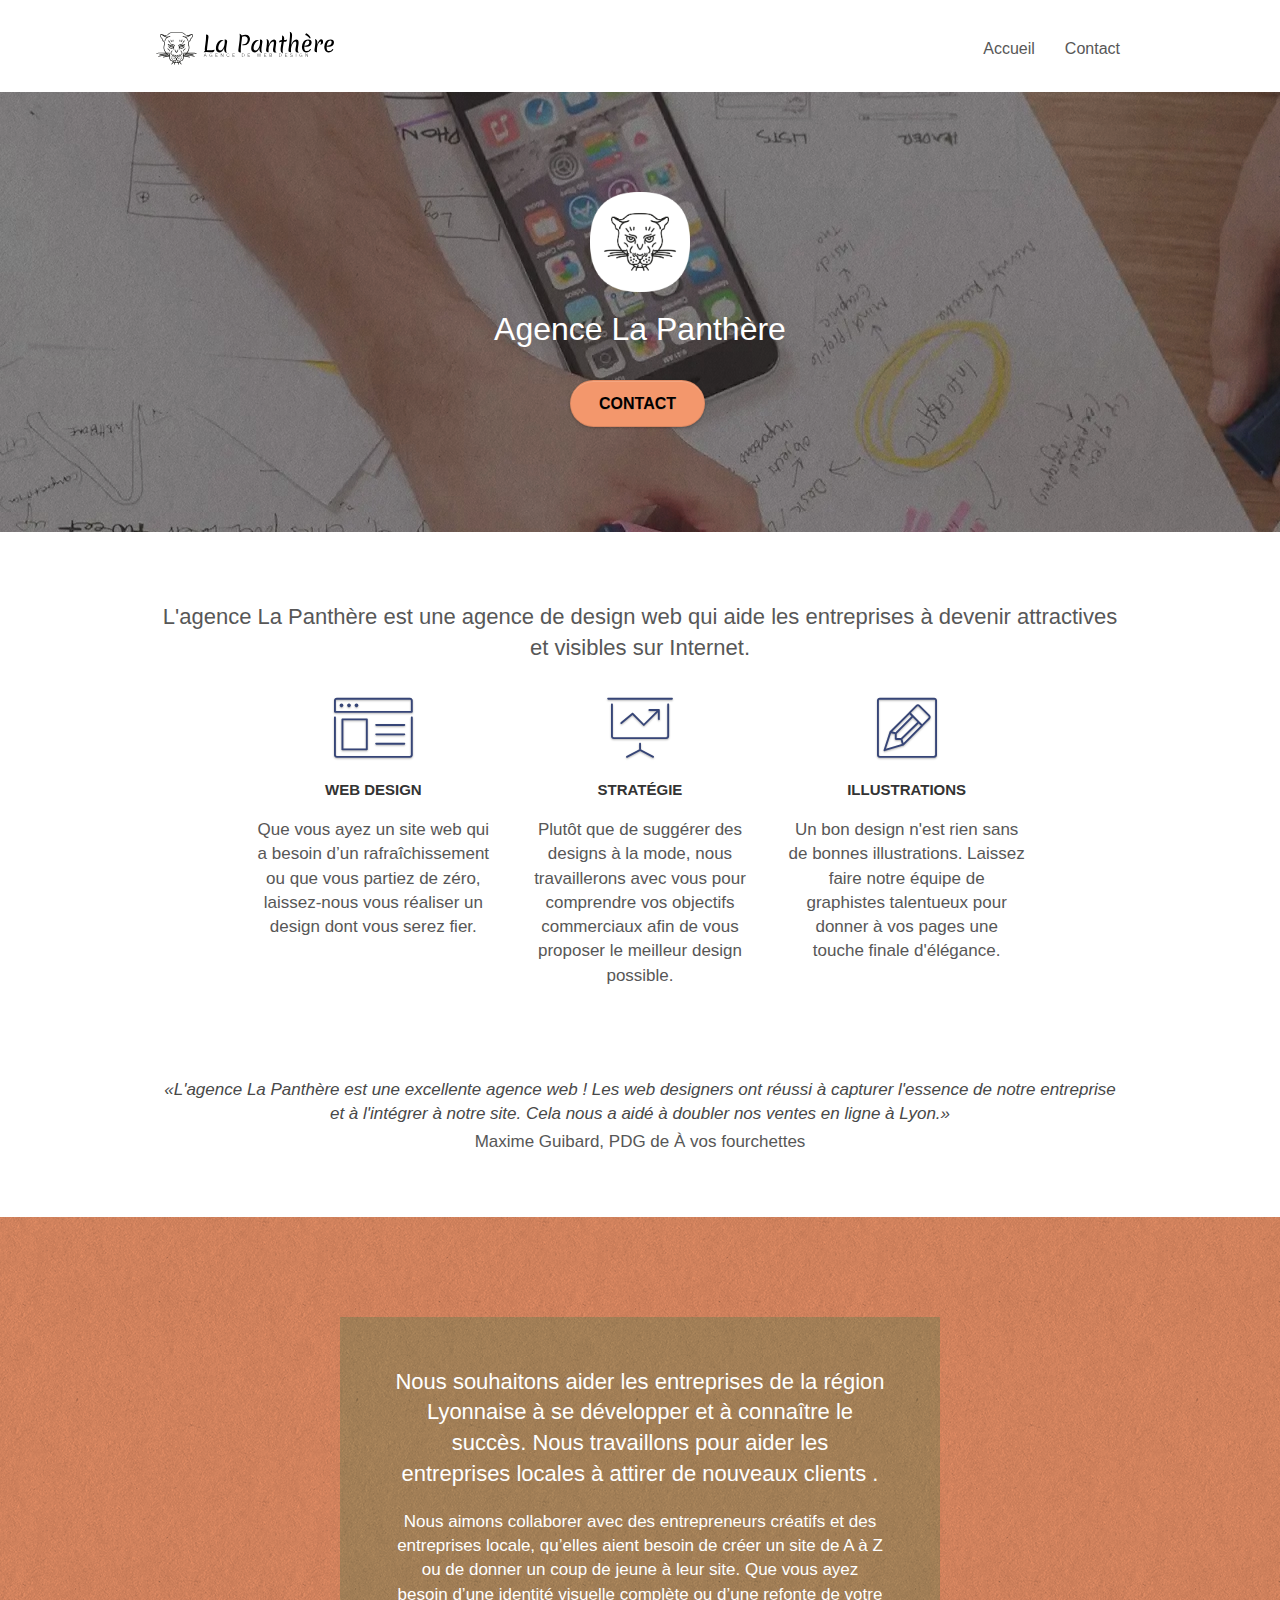
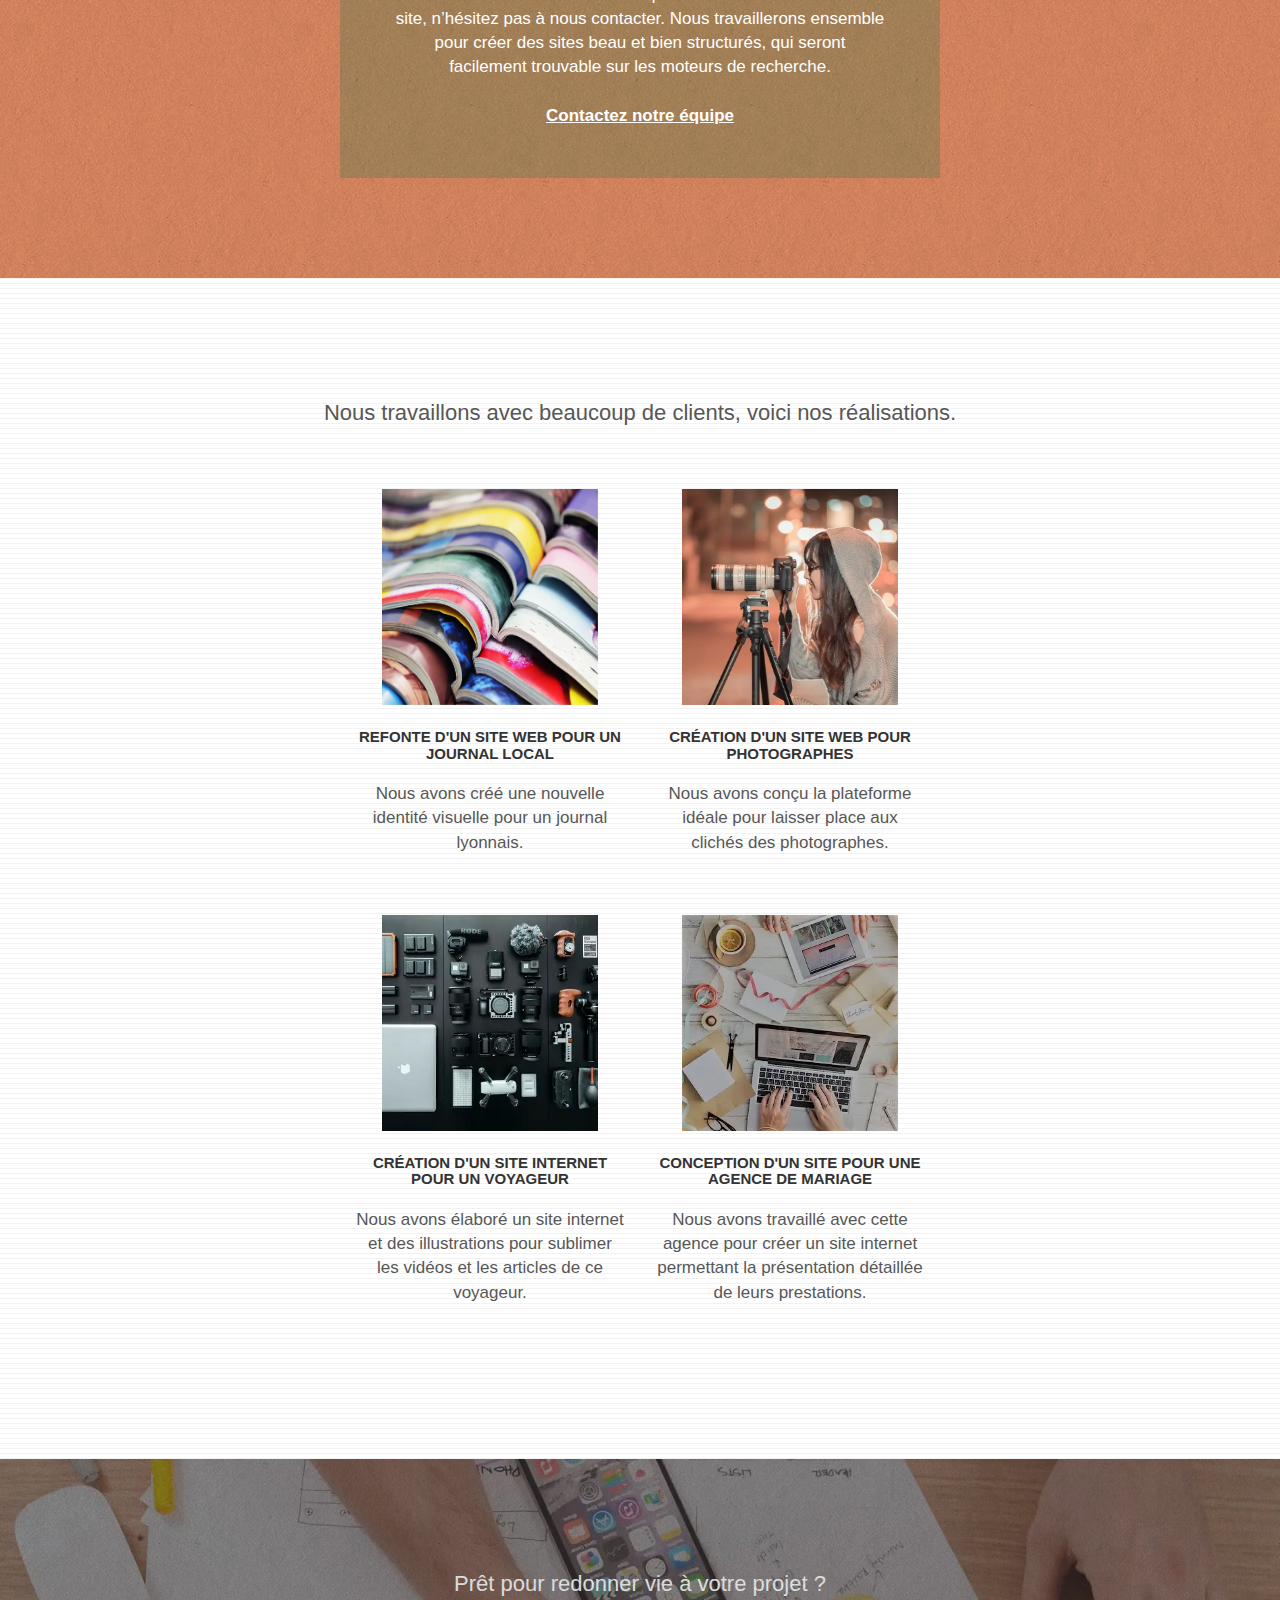
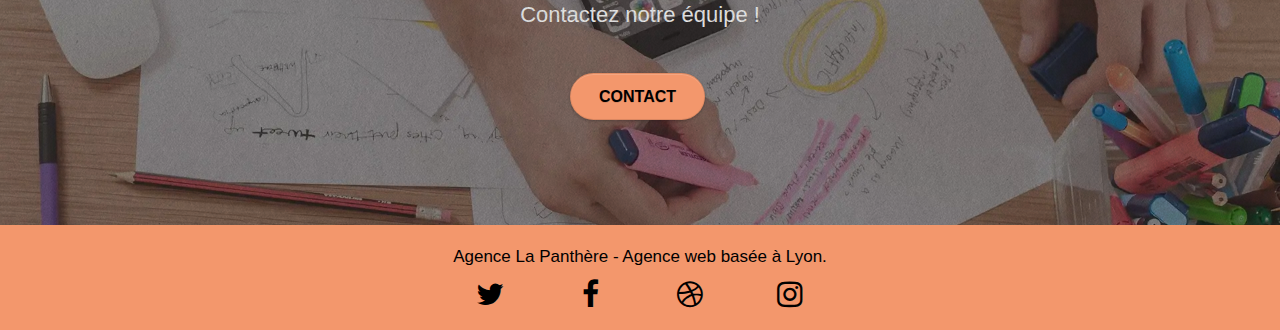
<file: index.html>
<!doctype html>
<html lang="fr">
<head>
    <meta charset="utf-8">
    <meta name="description" content="La Panthère est une agence de webdesign basée à Lyon. Elle conçoit pour 
	les entreprises des interfaces visuelles uniques afin de les rendre visibles et attractives sur internet.">
	<meta name="robots" content="index, follow">
	<meta name="viewport" content="width=device-width, initial-scale=1.0, viewport-fit=cover">
	<meta name="google-site-verification" content="fanodZIb5Ls6KwUOCGCR3wtjkuWDV7rAgG84vXOsvo4" />
	<link rel= "canonical" href= "https://tahiap.github.io/openclassrooms-p4-la-panthere-optimized/" />
    <link rel="shortcut icon" type="image/jpg" href="favicon.jpg">

	<link rel="stylesheet" type="text/css" href="./css/bootstrap.min.css">
	<link rel="stylesheet" type="text/css" href="style.min.css">
	<link rel="stylesheet" type="text/css" href="./css/font-awesome.min.css">
	<link rel="stylesheet" type="text/css" href="./css/et-line.min.css">

    <title>Accueil | La Panthère | Entreprise de webdesign sur Lyon</title>
</head>


<body>
<!-- Principal conteneur -->
<div class="page-container">
    
<!-- bloc-0 -->
<header class="bloc bgc-white l-bloc " id="bloc-0">
	<div class="container bloc-sm">

		<nav class="navbar">
			<div class="navbar-header">
				<a class="navbar-brand" href="index.html"><img src="img/agence-la-panthere-monochrome.svg" alt="La Panthère entreprise web design lyon logo" height="40" /></a>
				<button id="nav-toggle" type="button" class="ui-navbar-toggle navbar-toggle" data-toggle="collapse" data-target=".navbar-1">
					<span class="sr-only">Toggle navigation</span><span class="icon-bar"></span><span class="icon-bar"></span><span class="icon-bar"></span>
				</button>
			</div>
			<div class="collapse navbar-collapse navbar-1 special-dropdown-nav">
				<ul class="site-navigation nav navbar-nav">
					<li>
						<a href="index.html">Accueil</a>
					</li>
					<li>
						<a href="contact.html">Contact</a>
					</li>
				</ul>
			</div>
		</nav>

	</div>
</header>
<!-- bloc-0 END -->

<!-- bloc-1-presentation -->
<section class="bloc bgc-dark-slate-blue bg-banniere d-bloc bg-t-edge bloc-bg-texture texture-paper b-parallax" id="bloc-1-hero">
	<div class="container bloc-lg">
		<div class="row tight-width-whitespace">
			<div class="col-sm-12">
				<img src="img/logo.png" class="center-block image-resize-mode" width="100" alt="La Panthère entreprise web design lyon logo" />
				<h1 class="text-center hero-bloc-text tc-white">
					Agence La Panthère
				</h1>
				<div class="text-center">
					<a href="contact.html" class="btn btn-lg btn-clean btn-rd cta-hero btn-atomic-tangerine" id="cta-hero">Contact</a>
				</div>
			</div>
		</div>
	</div>
</section>
<!-- bloc-1-presentation END -->

<!-- bloc-2-services -->
<section class="bloc bgc-white l-bloc" id="bloc-2-services">
	<div class="container bloc-md">
		<h2 class="text-center mg-x-20">
			L'agence La Panthère est une agence de design web qui aide les entreprises à devenir attractives et visibles sur Internet.
		</h2>
		<div class="row voffset-lg med-width-whitespace">
			<div class="col-sm-4">
				<div class="text-center">
					<span class="et-icon-browser sm-shadow icon-dark-slate-blue icons icon-lg"></span>
				</div>
				<h3 class="mg-md text-center">
					Web design
				</h3>
				<p class="text-center">
					Que vous ayez un site web qui a besoin d&rsquo;un rafraîchissement ou que vous partiez de zéro, laissez-nous vous réaliser un design dont vous serez fier.
				</p>
			</div>
			<div class="col-sm-4">
				<div class="text-center">
					<span class="et-icon-presentation sm-shadow icon-dark-slate-blue icons icon-lg"></span>
				</div>
				<h3 class="mg-md text-center">
					Stratégie
				</h3>
				<p class="text-center ">
					Plutôt que de suggérer des designs à la mode, nous travaillerons avec vous pour comprendre vos objectifs commerciaux afin de vous proposer le meilleur design possible.<br>
				</p>
			</div>
			<div class="col-sm-4">
				<div class="text-center">
					<span class="et-icon-edit sm-shadow icon-dark-slate-blue icons icon-lg"></span>
				</div>
				<h3 class="mg-md text-center">
					Illustrations
				</h3>
				<p class="text-center">
					Un bon design n'est rien sans de bonnes illustrations. Laissez faire notre équipe de graphistes talentueux pour donner à vos pages une touche finale d'élégance.
				</p>
			</div>
		</div>
		<div class="row voffset-lg voffset">
			<q class="text-center mg-x-30">L'agence La Panthère est une excellente agence web ! Les web designers ont réussi à capturer l'essence de notre entreprise et à l'intégrer à notre site. Cela nous a aidé à doubler nos ventes en ligne à Lyon.</q>
			<p class="text-center">Maxime Guibard, PDG de À vos fourchettes</p>
		</div>
	</div>
</section>
<!-- bloc-2-services END -->

<!-- bloc-3-what-i-do -->
<section class="bloc tc-white bgc-atomic-tangerine bg-presentation d-bloc bloc-bg-texture texture-paper b-parallax" id="bloc-3-what-i-do">
	<div class="container bloc-lg">
		<div class="row tight-width-whitespace black-background">
			<div class="col-sm-12">
				<h2 class="mg-md text-center tc-white">
					Nous souhaitons aider les entreprises de la région Lyonnaise à se développer et à connaître le succès. Nous travaillons pour aider les entreprises locales à attirer de nouveaux clients .<br>
				</h2>
				<p class="text-center white">
					Nous aimons collaborer avec des entrepreneurs créatifs et des entreprises locale, qu’elles aient besoin de créer un site de A à Z ou de donner un coup de jeune à leur site. Que vous ayez besoin d’une identité visuelle complète ou d’une refonte de votre site, n’hésitez pas à nous contacter. Nous travaillerons ensemble pour créer des sites beau et bien structurés, qui seront facilement trouvable sur les moteurs de recherche. <br><br><a class="ltc-white bold-link" href="contact.html">Contactez notre équipe</a><br>
				</p>
			</div>
		</div>
	</div>
</section>
<!-- bloc-3-what-i-do END -->

<!-- bloc-4-portfolio -->
<section class="bloc bgc-white bg-lines-h2-bg bg-repeat l-bloc" id="bloc-4-portfolio">
	<div class="container bloc-lg">
		<div class="row">
			<div class="col-sm-12 text-center">
				<h2 class="text-center mg-x-20">
					Nous travaillons avec beaucoup de clients, voici nos réalisations.
				</h2>
			</div>
		</div>
		<div class="row tight-width-whitespace portfolio-row">
			<div class="col-sm-6">
				<a href="#" data-lightbox="img/1.webp" data-gallery-id="gallery-1" data-caption="Refonte d'un site web pour un journal local" class="img-responsive portfolio-thumb">
					<img src="img/1.webp" class="img-responsive portfolio-thumb" alt="refonte d'un site web journal lyon photo journaux" loading="lazy"/>	
				</a>
				<h3 class="mg-md text-center">
					Refonte d'un site web pour un journal local
				</h3>
				<p class="text-center">
					Nous avons créé une nouvelle identité visuelle pour un journal lyonnais.
				</p>
			</div>
			<div class="col-sm-6">
				<a href="#" data-lightbox="img/2.webp" data-gallery-id="gallery-1" data-caption="Création d'un site web pour photographes" data-frame="snapshot-lb">
					<img src="img/2.webp" class="img-responsive portfolio-thumb" alt="création d'un site web pour photographes photo photographe et son appareil" loading="lazy"/>
				</a>
				<h3 class="mg-md text-center">
					Création d'un site web pour photographes
				</h3>
				<p class="text-center">
					Nous avons conçu la plateforme idéale pour laisser place aux clichés des photographes.
				</p>
			</div>
		</div>
		<div class="row tight-width-whitespace portfolio-row">
			<div class="col-sm-6">
				<a href="#" data-lightbox="img/3.webp" data-gallery-id="gallery-1" data-caption="Création d'un site internet pour un voyageur" data-frame="snapshot-lb">
					<img src="img/3.webp" class="img-responsive portfolio-thumb" alt="création d'un site internet pour un voyageur photo matériel photographie" loading="lazy"/>
				</a>
				<h3 class="mg-md text-center">
					Création d'un site internet pour un voyageur
				</h3>
				<p class="text-center">
					Nous avons élaboré un site internet et des illustrations pour sublimer les vidéos et les articles de ce voyageur.
				</p>
			</div>
			<div class="col-sm-6">
				<a href="#" data-lightbox="img/4.webp" data-gallery-id="gallery-1" data-caption="Conception d'un site pour une agence de mariage" data-frame="snapshot-lb">
					<img src="img/4.webp" class="img-responsive portfolio-thumb" alt="conception d'un site pour une agence de mariage photo organisation ordinateur" loading="lazy"/>
				</a>
				<h3 class="mg-md text-center">
					Conception d'un site pour une agence de mariage
				</h3>
				<p class="text-center">
					Nous avons travaillé avec cette agence pour créer un site internet permettant la présentation détaillée de leurs prestations.
				</p>
			</div>
		</div>
	</div>
</section>
<!-- bloc-4-portfolio END -->

<!-- bloc-5-cta -->
<section class="bloc bgc-dark-slate-blue bg-banniere d-bloc bloc-bg-texture texture-paper" id="bloc-5-cta">
	<div class="container bloc-lg">
		<h2 class="mg-md text-center tc-white">
			Prêt pour redonner vie à votre projet ?<br>
			Contactez notre équipe !
		</h2>
		<div class="col-sm-12 text-center">
			<a href="contact.html" class="btn btn-atomic-tangerine btn-clean btn-rd btn-lg cta-hero">Contact</a>
		</div>
	</div>
</section>
<!-- bloc-5-cta END -->

<!-- Footer - bloc-8 -->
<footer class="bloc bgc-atomic-tangerine d-bloc" id="bloc-8">
	<div class="container bloc-sm">
		<div class="col-sm-12">
			<p class="text-center black">
				Agence La Panthère - Agence web basée à Lyon.<br>
			</p>
			<div class="row-no-gutters social social-media">
				<div class="col-sm-3">
					<div class="text-center">
						<a class="social" href="https://twitter.com/" aria-label="twitter"><span class="fa fa-twitter icon-md"></span></a>
					</div>
				</div>
				<div class="col-sm-3">
					<div class="text-center">
						<a class="social" href="https://www.facebook.com/" aria-label="facebook"><span class="fa fa-facebook icon-md"></span></a>
					</div>
				</div>
				<div class="col-sm-3">
					<div class="text-center">
						<a class="social" href="https://dribbble.com/" aria-label="dribble"><span class="fa fa-dribbble icon-md"></span></a>
					</div>
				</div>
				<div class="col-sm-3">
					<div class="text-center">
						<a class="social" href="https://www.instagram.com/" aria-label="instagram"><span class="fa fa-instagram icon-md"></span></a>
					</div>
				</div>
			</div>
		</div>
	</div>
</footer>
<!-- Footer - bloc-8 END -->

</div>
<!-- Principal conteneur END -->


<!-- script ressources js -->

<script src="./js/jquery-2.1.0.min.js" async></script>
<script src="./js/bootstrap.min.js" async></script>
<script src="./js/blocs.min.js" async></script>
<script src="./js/jquery.touchSwipe.min.js" async></script>
<script src="./js/gmaps.min.js" async></script>

<!-- script ressources js END -->


<!-- Analytics -->

<!-- Global site tag (gtag.js) - Google Analytics -->
<script async src="https://www.googletagmanager.com/gtag/js?id=G-G0C3CZ4FL0"></script>
<script>
  window.dataLayer = window.dataLayer || [];
  function gtag(){dataLayer.push(arguments);}
  gtag('js', new Date());

  gtag('config', 'G-G0C3CZ4FL0');
</script>

<!-- Analytics END -->

</body>
</html>
</file>
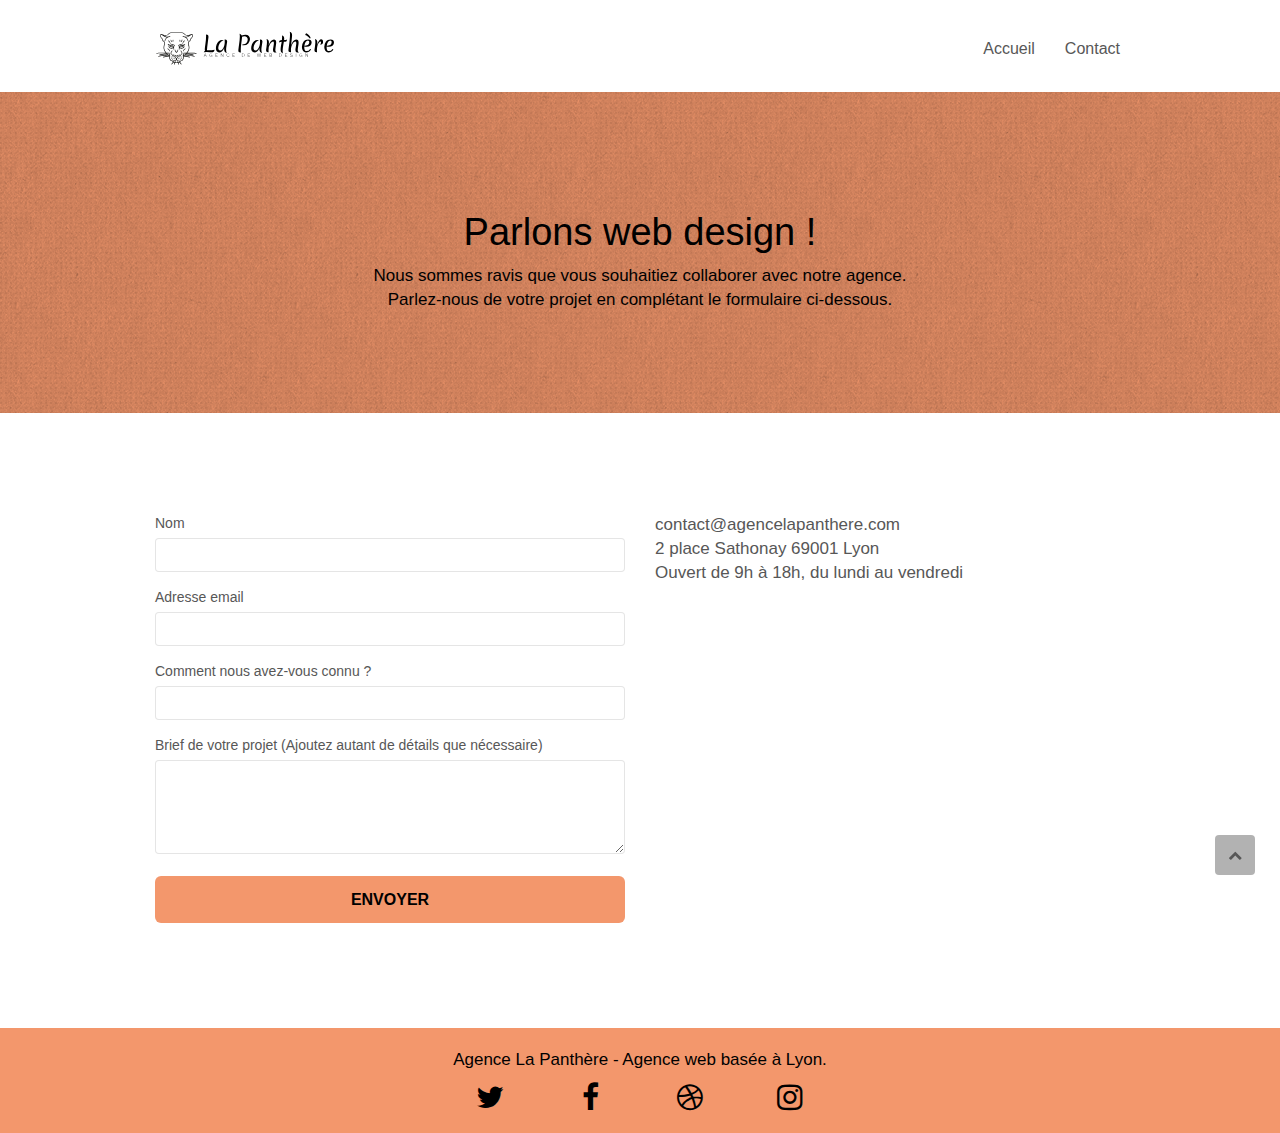
<file: contact.html>
<!doctype html>
<html lang="fr">
<head>
    <meta charset="utf-8">
    <meta name="description" content="Située à Lyon, l'entreprise La Panthère sera ravie de mettre à disposition 
	ses compétences en matière de webdesign afin de répondre à vos questions. N'hésitez pas à nous contacter !">
	<meta name="robots" content="contact, follow">
    <meta name="viewport" content="width=device-width, initial-scale=1.0, viewport-fit=cover">
    <link rel="shortcut icon" type="image/jpg" href="favicon.jpg">
    
	<meta name="google-site-verification" content="fanodZIb5Ls6KwUOCGCR3wtjkuWDV7rAgG84vXOsvo4" />

	<link rel="stylesheet" type="text/css" href="./css/bootstrap.min.css">
	<link rel="stylesheet" type="text/css" href="style.min.css">
	<link rel="stylesheet" type="text/css" href="./css/font-awesome.min.css">
	<link rel="stylesheet" type="text/css" href="./css/et-line.min.css">

    <title>Contact | La Panthère | Entreprise de webdesign sur Lyon</title>
</head>


<body>
<!-- Principal conteneur -->
<div class="page-container">
    
<!-- bloc-0 -->
<header class="bloc bgc-white l-bloc " id="bloc-0">
	<div class="container bloc-sm">

		<nav class="navbar">
			<div class="navbar-header">
				<a class="navbar-brand" href="index.html"><img src="img/agence-la-panthere-monochrome.svg" alt="La Panthère entreprise web design lyon logo" height="40" /></a>
				<button id="nav-toggle" type="button" class="ui-navbar-toggle navbar-toggle" data-toggle="collapse" data-target=".navbar-1">
					<span class="sr-only">Toggle navigation</span><span class="icon-bar"></span><span class="icon-bar"></span><span class="icon-bar"></span>
				</button>
			</div>
			<div class="collapse navbar-collapse navbar-1 special-dropdown-nav">
				<ul class="site-navigation nav navbar-nav">
					<li>
						<a href="index.html">Accueil</a>
					</li>
					<li>
						<a href="contact.html">Contact</a>
					</li>
				</ul>
			</div>
		</nav>

	</div>
</header>
<!-- bloc-0 END -->

<!-- bloc-6 -->
<div class="bloc bg-dots-bg bg-repeat bgc-atomic-tangerine d-bloc bloc-bg-texture texture-paper" id="bloc-6">
	<div class="container bloc-lg">
		<div class="row">
			<div class="col-sm-12">
				<h1 class="text-center hero-bloc-text black">
					Parlons web design !
				</h1>
				<p class="text-center mg-lg black tight-width-whitespace">
					Nous sommes ravis que vous souhaitiez collaborer avec notre agence.<br>
					Parlez-nous de votre projet en complétant le formulaire ci-dessous.
				</p>
			</div>
		</div>
	</div>
</div>
<!-- bloc-6 END -->

<!-- bloc-7 -->
<div class="bloc bgc-white l-bloc" id="bloc-7">
	<div class="container bloc-lg">
		<div class="col-sm-6">
			<form id="form_1" novalidate data-success-msg="Your message has been sent." data-fail-msg="Sorry it seems that our mail server is not responding, Sorry for the inconvenience!">
				<div class="form-group">
					<label for="name">Nom</label>
					<input id="name" class="form-control" required />
				</div>
				<div class="form-group">
					<label for="email">Adresse email</label>
					<input id="email" class="form-control" type="email" required />
				</div>
				<div class="form-group">
					<label for="input_504">Comment nous avez-vous connu ?</label>
					<input id="input_504" class="form-control" type="email" required />
				</div>
				<div class="form-group">
					<label for="message">
						Brief de votre projet (Ajoutez autant de détails que nécessaire)<br>
					</label>
					<textarea id="message" class="form-control" rows="4" cols="50" required></textarea>
				</div> 
				<button class="bloc-button btn btn-lg btn-block cta-hero btn-atomic-tangerine" type="submit">
					Envoyer
				</button>
			</form>
		</div>
		<div class="col-sm-6">
			<p>
				contact@agencelapanthere.com<br>
				2 place Sathonay 69001 Lyon<br>
				Ouvert de 9h à 18h, du lundi au vendredi<br>
			</p>
		</div>
	</div>
</div>
<!-- bloc-7 END -->

<!-- ScrollToTop Button -->
<a class="bloc-button btn btn-d scrollToTop" onclick="scrollToTarget('1')" aria-label="remonter en haut"><span class="fa fa-chevron-up"></span></a>
<!-- ScrollToTop Button END-->


<!-- Footer - bloc-8 -->
<footer class="bloc bgc-atomic-tangerine d-bloc" id="bloc-8">
	<div class="container bloc-sm">
		<div class="col-sm-12">
			<p class="text-center black">
				Agence La Panthère - Agence web basée à Lyon.<br>
			</p>
			<div class="row-no-gutters social social-media">
				<div class="col-sm-3">
					<div class="text-center">
						<a class="social" href="https://twitter.com/" aria-label="twitter"><span class="fa fa-twitter icon-md"></span></a>
					</div>
				</div>
				<div class="col-sm-3">
					<div class="text-center">
						<a class="social" href="https://www.facebook.com/" aria-label="facebook"><span class="fa fa-facebook icon-md"></span></a>
					</div>
				</div>
				<div class="col-sm-3">
					<div class="text-center">
						<a class="social" href="https://dribbble.com/" aria-label="dribble"><span class="fa fa-dribbble icon-md"></span></a>
					</div>
				</div>
				<div class="col-sm-3">
					<div class="text-center">
						<a class="social" href="https://www.instagram.com/" aria-label="instagram"><span class="fa fa-instagram icon-md"></span></a>
					</div>
				</div>
			</div>
		</div>
	</div>
</footer>
<!-- Footer - bloc-8 END -->

</div>
<!-- Principal conteneur END -->


<!-- script ressources js -->

<script src="./js/jquery-2.1.0.min.js" async></script>
<script src="./js/bootstrap.min.js" async></script>
<script src="./js/blocs.min.js" async></script>
<script src="./js/jqBootstrapValidation.min.js" async></script>
<script src="./js/formHandler.min.js" async></script>

<!-- script ressources js END -->


<!-- Analytics -->

<!-- Global site tag (gtag.js) - Google Analytics -->
<script async src="https://www.googletagmanager.com/gtag/js?id=G-G0C3CZ4FL0"></script>
<script>
  window.dataLayer = window.dataLayer || [];
  function gtag(){dataLayer.push(arguments);}
  gtag('js', new Date());

  gtag('config', 'G-G0C3CZ4FL0');
</script>

<!-- Analytics END -->

</body>
</html>
</file>
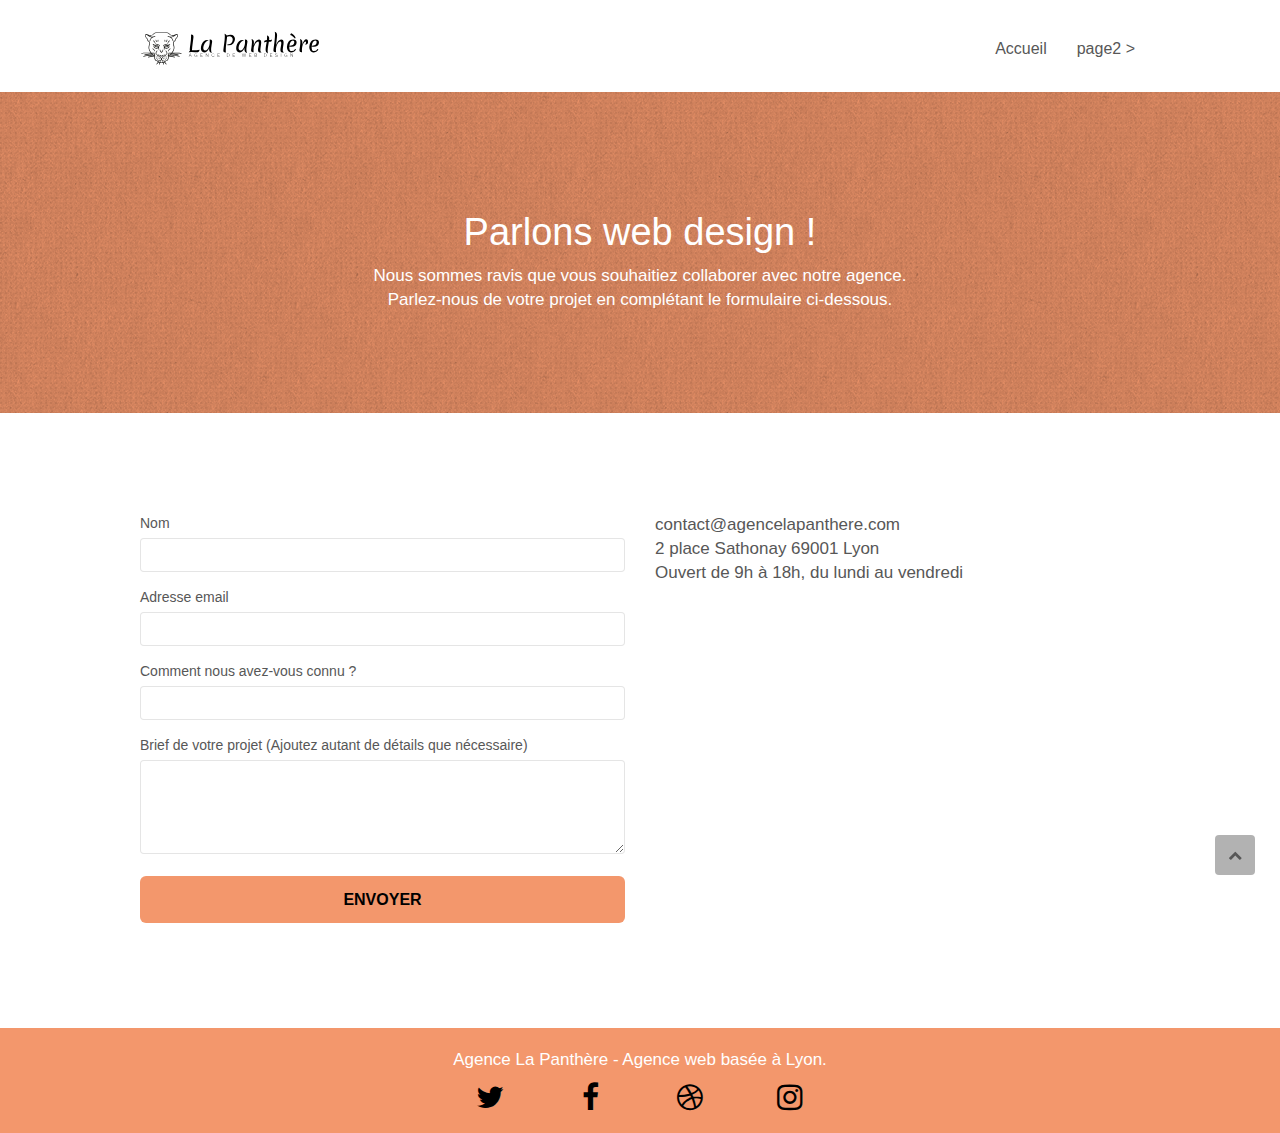
<file: page2.html>
<!doctype html>
<html lang="Default">
<head>
    <meta charset="utf-8">
    <meta name="description" content="Vous souhaitez nous contacter ? L'équipe de La Panthère 
	sera ravie de mettre à disposition ses compétences en matière de web design, d'illustrations 
	et de webmarketing afin de répondre à vos questions.
	N'hésitez pas à nous contacter en ligne ou à nous rendre directement visite dans nos locaux 
	situés à Lyon.">
	<meta name="robots" content="contact, follow">
    <meta name="viewport" content="width=device-width, initial-scale=1.0, viewport-fit=cover">
    <link rel="shortcut icon" type="image/jpg" href="favicon.jpg">
    
	<meta name="google-site-verification" content="fanodZIb5Ls6KwUOCGCR3wtjkuWDV7rAgG84vXOsvo4" />

	<link rel="stylesheet" type="text/css" href="./css/bootstrap.min.css">
	<link rel="stylesheet" type="text/css" href="style.css">
	<link rel="stylesheet" type="text/css" href="./css/font-awesome.min.css">
	<link rel="stylesheet" type="text/css" href="./css/et-line.min.css">
	
    
	<script src="./js/jquery-2.1.0.min.js"></script>
	<script src="./js/bootstrap.min.js"></script>
	<script src="./js/blocs.min.js"></script>
	<script src="./js/jqBootstrapValidation.js"></script>
	<script src="./js/formHandler.js"></script>

    <title>La Panthère | Entreprise de web desgin | Contact</title>

    
<!-- Analytics -->

<!-- Global site tag (gtag.js) - Google Analytics -->
<script async src="https://www.googletagmanager.com/gtag/js?id=G-G0C3CZ4FL0"></script>
<script>
  window.dataLayer = window.dataLayer || [];
  function gtag(){dataLayer.push(arguments);}
  gtag('js', new Date());

  gtag('config', 'G-G0C3CZ4FL0');
</script>

<!-- Analytics END -->
    
</head>
<body>
<!-- Principal conteneur -->
<div class="page-container">
    
<!-- bloc-0 -->
<div class="bloc bgc-white l-bloc " id="bloc-0">
	<div class="container bloc-sm">
		<nav class="navbar row">
			<div class="navbar-header">
				<a class="navbar-brand" href="index.html"><img src="img/agence-la-panthere-monochrome.svg" alt="atlanta web design logo" height="40" /></a>
				<button id="nav-toggle" type="button" class="ui-navbar-toggle navbar-toggle" data-toggle="collapse" data-target=".navbar-1">
					<span class="sr-only">Toggle navigation</span><span class="icon-bar"></span><span class="icon-bar"></span><span class="icon-bar"></span>
				</button>
			</div>
			<div class="collapse navbar-collapse navbar-1 special-dropdown-nav">
				<ul class="site-navigation nav navbar-nav">
					<li>
						<a href="index.html">Accueil</a>
					</li>
					<li>
					</li>
					<li>
						<a href="page2.html">page2 &gt;</a>
					</li>
				</ul>
			</div>
		</nav>
	</div>
</div>
<!-- bloc-0 END -->

<!-- bloc-6 -->
<div class="bloc bg-dots-bg bg-repeat bgc-atomic-tangerine d-bloc bloc-bg-texture texture-paper" id="bloc-6">
	<div class="container bloc-lg">
		<div class="row">
			<div class="col-sm-12">
				<h1 class="text-center hero-bloc-text tc-white">
					Parlons web design !
				</h1>
				<p class="text-center mg-lg tc-white tight-width-whitespace">
					Nous sommes ravis que vous souhaitiez collaborer avec notre agence.<br>
					Parlez-nous de votre projet en complétant le formulaire ci-dessous.
				</p>
			</div>
		</div>
	</div>
</div>
<!-- bloc-6 END -->

<!-- bloc-7 -->
<div class="bloc bgc-white l-bloc" id="bloc-7">
	<div class="container bloc-lg">
		<div class="row">
			<div class="col-sm-6">
				<form id="form_1" novalidate success-msg="Your message has been sent." fail-msg="Sorry it seems that our mail server is not responding, Sorry for the inconvenience!">
					<div class="form-group">
						<label>
							Nom
						</label>
						<input id="name" class="form-control" required />
					</div>
					<div class="form-group">
						<label>
							Adresse email
						</label>
						<input id="email" class="form-control" type="email" required />
					</div>
					<div class="form-group">
						<label>
							Comment nous avez-vous connu ?
						</label>
						<input class="form-control" type="email" required id="input_504" />
					</div>
					<div class="form-group">
						<label>
							Brief de votre projet (Ajoutez autant de détails que nécessaire)<br>
						</label><textarea id="message" class="form-control" rows="4" cols="50" required></textarea>
					</div> 
					<button class="bloc-button btn btn-lg btn-block cta-hero btn-atomic-tangerine" type="submit">
						Envoyer
					</button>
				</form>
			</div>
			<div class="col-sm-6">
				<p>
					contact@agencelapanthere.com<br>2 place Sathonay 69001 Lyon<br>Ouvert de 9h à 18h, du lundi au vendredi<br>
				</p>
			</div>
		</div>
	</div>
</div>
<!-- bloc-7 END -->

<!-- ScrollToTop Button -->
<a class="bloc-button btn btn-d scrollToTop" onclick="scrollToTarget('1')"><span class="fa fa-chevron-up"></span></a>
<!-- ScrollToTop Button END-->


<!-- Footer - bloc-8 -->
<div class="bloc bgc-atomic-tangerine d-bloc" id="bloc-8">
	<div class="container bloc-sm">
		<div class="row">
			<div class="col-sm-12">
				<p class="text-center white">
					Agence La Panthère - Agence web basée à Lyon.<br>
				</p>
				<div class="row row-no-gutters social">
					<div class="col-sm-3">
						<div class="text-center">
							<a class="social" href="index.html"><span class="fa fa-twitter icon-md"></span></a>
						</div>
					</div>
					<div class="col-sm-3">
						<div class="text-center">
							<a class="social" href="index.html"><span class="fa fa-facebook icon-md"></span></a>
						</div>
					</div>
					<div class="col-sm-3">
						<div class="text-center">
							<a class="social" href="index.html"><span class="fa fa-dribbble icon-md"></span></a>
						</div>
					</div>
					<div class="col-sm-3">
						<div class="text-center">
							<a class="social" href="index.html"><span class="fa fa-instagram icon-md"></span></a>
						</div>
					</div>
				</div>
			</div>
		</div>
	</div>
</div>
<!-- Footer - bloc-8 END -->

</div>
<!-- Principal conteneur END -->
    

</body>
</html>
</file>
<file: style.css>
body {
    margin: 0;
    padding: 0;
    background: #FFF;
    overflow-x: hidden;
    -webkit-font-smoothing: antialiased;
    -moz-osx-font-smoothing: grayscale;
}

a,
button {
    transition: all .3s ease-in-out;
    outline: none!important;
}

a:hover {
    text-decoration: none;
    cursor: pointer;
}

#page-loading-blocs-notifaction {
    position: fixed;
    top: 0;
    bottom: 0;
    width: 100%;
    z-index: 100000;
    background: #FFFFFF url("img/pageload-spinner.gif") no-repeat center center;
}

.bloc {
    width: 100%;
    clear: both;
    background: 50% 50% no-repeat;
    padding: 0 50px;
    -webkit-background-size: cover;
    -moz-background-size: cover;
    -o-background-size: cover;
    background-size: cover;
    position: relative;
}

.bloc .container {
    padding-left: 0;
    padding-right: 0;
}

.bloc-lg {
    padding: 100px 50px;
}

.bloc-md {
    padding: 50px;
}

.bloc-sm {
    padding: 20px 50px;
}

.bg-center,
.bg-l-edge,
.bg-r-edge,
.bg-t-edge,
.bg-b-edge,
.bg-tl-edge,
.bg-bl-edge,
.bg-tr-edge,
.bg-br-edge,
.bg-repeat {
    -webkit-background-size: auto!important;
    -moz-background-size: auto!important;
    -o-background-size: auto!important;
    background-size: auto!important;
}

.bg-repeat {
    background: repeat;
}

.bg-t-edge {
    background: top no-repeat;
}

.bloc-bg-texture::before {
    content: "";
    background-size: 2px 2px;
    position: absolute;
    top: 0;
    bottom: 0;
    left: 0;
    right: 0;
}

.texture-paper::before {
    background: url("img/texture-paper.png");
    background-size: 280px 280px;
    opacity: 0.6;
}

.b-parallax {
    background-attachment: fixed;
}

.d-bloc {
    color: rgba(255, 255, 255, .7);
}

.d-bloc button:hover {
    color: rgba(255, 255, 255, .9);
}

.d-bloc .icon-round,
.d-bloc .icon-square,
.d-bloc .icon-rounded,
.d-bloc .icon-semi-rounded-a,
.d-bloc .icon-semi-rounded-b {
    border-color: rgba(255, 255, 255, .9);
}

.d-bloc .divider-h span {
    border-color: rgba(255, 255, 255, .2);
}

.d-bloc .a-btn,
.d-bloc .navbar a,
.d-bloc .navbar-brand,
.d-bloc a .icon-sm,
.d-bloc a .icon-md,
.d-bloc a .icon-lg,
.d-bloc a .icon-xl,
.d-bloc h1 a,
.d-bloc h2 a,
.d-bloc h3 a,
.d-bloc h4 a,
.d-bloc h5 a,
.d-bloc h6 a,
.d-bloc p a {
    color: #000000;
}

.d-bloc .a-btn:hover,
.d-bloc .navbar a:hover,
.d-bloc .navbar-brand:hover,
.d-bloc a:hover .icon-sm,
.d-bloc a:hover .icon-md,
.d-bloc a:hover .icon-lg,
.d-bloc a:hover .icon-xl,
.d-bloc h1 a:hover,
.d-bloc h2 a:hover,
.d-bloc h3 a:hover,
.d-bloc h4 a:hover,
.d-bloc h5 a:hover,
.d-bloc h6 a:hover,
.d-bloc p a:hover {
    color: rgba(255, 255, 255, 255);
}

.d-bloc .navbar-toggle .icon-bar {
    background: rgba(255, 255, 255, 1);
}

.d-bloc .btn-wire,
.d-bloc .btn-wire:hover {
    color: rgba(255, 255, 255, 1);
    border-color: rgba(255, 255, 255, 1);
}

.d-bloc .panel {
    color: rgba(0, 0, 0, .5);
}

.d-bloc .panel button:hover {
    color: rgba(0, 0, 0, .7);
}

.d-bloc .panel icon {
    border-color: rgba(0, 0, 0, .7);
}

.d-bloc .panel .divider-h span {
    border-color: rgba(0, 0, 0, .1);
}

.d-bloc .panel .a-btn {
    color: rgba(0, 0, 0, .6);
}

.d-bloc .panel .a-btn:hover {
    color: rgba(0, 0, 0, 1);
}

.d-bloc .panel .btn-wire,
.d-bloc .panel .btn-wire:hover {
    color: rgba(0, 0, 0, .7);
    border-color: rgba(0, 0, 0, .3);
}

.d-bloc .panel,
.l-bloc {
    color: rgba(0, 0, 0, .5);
}

.d-bloc .panel button:hover,
.l-bloc button:hover {
    color: rgba(0, 0, 0, .7);
}

.l-bloc .icon-round,
.l-bloc .icon-square,
.l-bloc .icon-rounded,
.l-bloc .icon-semi-rounded-a,
.l-bloc .icon-semi-rounded-b {
    border-color: rgba(0, 0, 0, .7);
}

.d-bloc .panel .divider-h span,
.l-bloc .divider-h span {
    border-color: rgba(0, 0, 0, .1);
}

.d-bloc .panel .a-btn,
.l-bloc .a-btn,
.l-bloc .navbar a,
.l-bloc .navbar-brand,
.l-bloc a .icon-sm,
.l-bloc a .icon-md,
.l-bloc a .icon-lg,
.l-bloc a .icon-xl,
.l-bloc h1 a,
.l-bloc h2 a,
.l-bloc h3 a,
.l-bloc h4 a,
.l-bloc h5 a,
.l-bloc h6 a,
.l-bloc p a {
    color: rgba(0, 0, 0, .6);
}

.d-bloc .panel .a-btn:hover,
.l-bloc .a-btn:hover,
.l-bloc .navbar a:hover,
.l-bloc .navbar-brand:hover,
.l-bloc a:hover .icon-sm,
.l-bloc a:hover .icon-md,
.l-bloc a:hover .icon-lg,
.l-bloc a:hover .icon-xl,
.l-bloc h1 a:hover,
.l-bloc h2 a:hover,
.l-bloc h3 a:hover,
.l-bloc h4 a:hover,
.l-bloc h5 a:hover,
.l-bloc h6 a:hover,
.l-bloc p a:hover {
    color: rgba(0, 0, 0, 1);
}

.l-bloc .navbar-toggle .icon-bar {
    color: rgba(0, 0, 0, .6);
}

.d-bloc .panel .btn-wire,
.d-bloc .panel .btn-wire:hover,
.l-bloc .btn-wire,
.l-bloc .btn-wire:hover {
    color: rgba(0, 0, 0, .7);
    border-color: rgba(0, 0, 0, .3);
}

.voffset {
    margin-top: 30px;
}

.voffset-lg {
    margin-top: 80px;
}

.row-no-gutters {
    margin-right: 0;
    margin-left: 0;
}

.row.row-no-gutters > [class^="col-"],
.row.row-no-gutters > [class*=" col-"] {
    padding-right: 0;
    padding-left: 0;
}

#bloc-1-hero h1 {
    font-size: 32px;
}

.navbar {
    margin-bottom: 0;
    z-index: 1;
}

.navbar-brand {
    height: auto;
    padding: 3px 15px;
    font-size: 25px;
    font-weight: normal;
    font-weight: 600;
    line-height: 44px;
}

.navbar-brand img {
    max-height: 200px;
    margin: 0 5px 0 0;
    display: inline;
}

.navbar-brand img[src$=svg] {
    min-width: 100px;
}

.nav-center .navbar-brand img {
    margin: 0;
}

.navbar .nav {
    padding-top: 2px;
    margin-right: -16px;
    float: right;
    z-index: 1;
}

.nav > li {
    float: left;
    margin-top: 4px;
    font-size: 16px;
}

.navbar-nav .open .dropdown-menu > li > a {
    text-align: inherit;
}

.nav > li a:hover,
.nav > li a:focus {
    background: transparent;
}

.navbar-toggle {
    margin: 10px 10px 0 0;
    border: 0px;
}

.navbar-toggle:hover {
    background: transparent!important;
}

.navbar-toggle .icon-bar {
    background-color: rgba(0, 0, 0, .5);
    width: 26px;
}

.nav-invert .navbar .nav {
    float: left;
}

.nav-invert .navbar-header,
.nav-invert .navbar-brand {
    float: right;
    position: relative;
    z-index: 2;
}

@media (min-width: 768px) {
    .site-navigation {
        position: absolute;
        top: 50%;
        right: 20px;
        transform: translate(0, -50%);
        -webkit-transform: translateY(-50%);
    }
    .nav > li .dropdown-menu a,
    .nav > li .dropdown-menu a:hover {
        color: #484848;
    }
    .nav-invert .site-navigation {
        left: 0;
        right: 0;
    }
    .nav-center {
        text-align: center;
    }
    .nav-center .navbar-header {
        width: 100%;
    }
    .nav-center .navbar-header,
    .nav-center .navbar-brand,
    .nav-center .nav > li {
        float: none;
        display: inline-block;
    }
    .nav-center .site-navigation {
        position: relative;
        width: 100%;
        right: 0;
        margin-right: 0px;
        margin-top: 20px;
    }
    .nav-center.mini-nav .navbar-toggle {
        float: none;
        margin: 10px auto 0;
    }
}

.nav > li > .dropdown a {
    background: none!important;
    display: block;
    padding: 14px 15px;
}

nav .caret {
    margin: 0 5px;
}

.dropdown-menu .dropdown-menu {
    top: -8px;
    left: 100%;
}

.dropdown-menu .dropmenu-flow-right {
    top: 100%;
    left: 0;
    margin-left: -1px;
    border-top-left-radius: 0;
    border-top-right-radius: 0;
}

.dropdown-menu .dropdown span {
    border: 4px solid black;
    border-top-color: transparent;
    border-right-color: transparent;
    border-bottom-color: transparent;
    margin: 6px -5px 0 0!important;
    float: right;
}

.mg-md {
    margin-top: 10px;
    margin-bottom: 20px;
}

.mg-lg {
    margin-top: 10px;
    margin-bottom: 40px;
}

.btn {
    margin: 0 5px 5px 0;
}

.btn.pull-right {
    margin: 0 0 5px 5px;
}

.btn-d,
.btn-d:hover,
.btn-d:focus {
    color: #FFF;
    background: rgba(0, 0, 0, .3);
}

button {
    outline: none!important;
}

.btn-rd {
    border-radius: 40px;
}

.btn-clean {
    border: 1px solid rgba(0, 0, 0, .08);
    border-bottom-color: rgba(0, 0, 0, .1);
    text-shadow: 0 1px 0 rgba(0, 0, 1, .1);
    box-shadow: 0 1px 3px rgba(0, 0, 1, .25), inset 0 1px 0 0 rgba(255, 255, 255, .15);
}

.icon-md {
    font-size: 30px!important;
}

.icon-lg {
    font-size: 60px!important;
}

.sm-shadow {
    text-shadow: 0 1px 2px rgba(0, 0, 0, .3);
}

.panel-sq,
.panel-sq .panel-heading,
.panel-sq .panel-footer {
    border-radius: 0;
}

.panel-rd {
    border-radius: 30px;
}

.panel-rd .panel-heading {
    border-radius: 29px 29px 0 0;
}

.panel-rd .panel-footer {
    border-radius: 0 0 29px 29px;
}

.form-control {
    border-color: rgba(0, 0, 0, .1);
    box-shadow: none;
}

.scrollToTop {
    width: 40px;
    height: 40px;
    position: fixed;
    bottom: 20px;
    right: 20px;
    opacity: 1;
    z-index: 500;
    transition: all .3s ease-in-out;
}

.scrollToTop span {
    margin-top: 6px;
}

.showScrollTop {
    font-size: 14px;
    opacity: 1;
}

a[data-lightbox] {
    position: relative;
    display: block;
    text-align: center;
}

a[data-lightbox]:hover::before {
    content: "+";
    font-family: "HelveticaNeue-Light", "Helvetica Neue Light", "Helvetica Neue", Helvetica, Arial;
    font-size: 32px;
    width: 50px;
    height: 50px;
    margin-left: -25px;
    border-radius: 50%;
    background: rgba(0, 0, 0, .6);
    color: #FFF;
    font-weight: 100;
    z-index: 1;
    position: absolute;
    top: 50%;
    transform: translateY(-50%);
    -webkit-transform: translateY(-50%);
}

a[data-lightbox]:hover img {
    opacity: 0.6;
    -webkit-animation-fill-mode: none;
    animation-fill-mode: none;
}

#lightbox-modal {
    display: flex;
    align-items: center;
}

#lightbox-modal .modal-dialog {
    width: 90%;
    max-width: 900px;
    margin: 0 auto 0;
}

#lightbox-modal .modal-dialog img {
    max-height: 90vh;
    margin: 0 auto;
}

.lightbox-caption {
    padding: 20px;
    color: #FFF;
    background: rgba(0, 0, 0, .5);
    position: absolute;
    left: 15px;
    right: 15px;
    bottom: 5px;
}

.close-lightbox {
    color: #FFF;
    font-size: 30px;
    position: absolute;
    top: 20px;
    right: 20px;
    z-index: 20;
    background: rgba(0, 0, 0, .5);
    border: none;
    line-height: 30px;
    padding: 0 9px 5px;
    opacity: 0.3;
}

.close-lightbox:hover,
.next-lightbox:hover,
.prev-lightbox:hover {
    opacity: 1.0;
    color: #FFF;
}

.next-lightbox,
.prev-lightbox {
    font-size: 20px;
    color: rgba(255, 255, 255, .9);
    background: rgba(0, 0, 0, .5);
    transition: all .2s ease-in-out;
    position: absolute;
    top: 45%;
    z-index: 1;
    opacity: 0.4;
}

.next-lightbox {
    padding: 6px 8px 1px 13px;
    right: 25px;
}

.prev-lightbox {
    padding: 6px 13px 1px 10px;
    left: 25px;
}

.snapshot-lb .modal-body {
    padding-bottom: 45px;
}

.snapshot-lb .lightbox-caption {
    padding: 0;
    color: rgba(0, 0, 0, .5);
    background: none;
}

h1,
h2,
h3,
h4,
h5,
h6,
p,
label,
.btn,
a {
    font-family: "helvetica";
    font-weight: 400;
    color: #575757!important;
}

.container {
    max-width: 1000px;
}

.hero-bloc-text {
    font-size: 38px;
}

.hero-bloc-text-sub {
    font-size: 36px;
}

.statement-bloc-text {
    line-height: 26px;
    font-style: italic;
    font-size: 20px;
    text-align: center;
    font-weight: lighter;
    max-width: 520px;
    margin: auto auto auto auto;
}

p {
    font-size: 11px;
}

.tight-width-whitespace {
    max-width: 600px;
    margin: auto auto auto auto;
}

.h1 {
    font-size: 20px;
    font-family: "Open Sans";
}

.cta-hero {
    margin-top: 22px;
    color: #FFFFFF!important;
    text-transform: uppercase;
    padding: 12px 28px 12px 28px;
    font-size: 16px;
    font-weight: 700;
}

.social {
    max-width: 400px;
    margin: auto auto auto auto;
}

h2 {
    font-size: 22px;
    line-height: 1.4em;
}

h3 {
    font-size: 15px;
    text-transform: uppercase;
    font-weight: 700;
    color: #333333!important;
}

.med-width-whitespace {
    max-width: 800px;
    margin: auto auto auto auto;
    box-shadow: 0px 0px 0px #000000;
}

h1 {
    color: #333333!important;
}

h4 {
    color: #333333!important;
}

.icons {
    margin-bottom: 14px;
    margin-top: 24px;
}

.white {
    color: #FFFFFF!important;
}

.portfolio-thumb {
    margin-bottom: 24px;
}

.portfolio-row {
    margin-bottom: 44px;
    margin-top: 50px;
}

.avatar {
    box-shadow: 0px 4px 9px rgba(0, 0, 0, 0.3);
}

.black-background {
    background-color: rgba(165, 147, 99, 0.7);
    padding: 40px 40px 40px 40px;
}

.bold-link {
    font-weight: 900;
    text-decoration: underline!important;
}

.bgc-white {
    background-color: #FFFFFF;
}

.bgc-dark-slate-blue {
    background-color: #364577;
}

.bgc-atomic-tangerine {
    background-color: #F3976C;
}

.tc-white {
    color: #FFFFFF!important;
}

.btn-atomic-tangerine {
    background: #F3976C;
    color: #000000!important;
}

.btn-atomic-tangerine:hover {
    background: #c27956!important;
    color: #FFFFFF!important;
}

.ltc-white {
    color: #FFFFFF!important;
}

.ltc-white:hover {
    color: #cccccc!important;
}

.ltc-atomic-tangerine {
    color: #F3976C!important;
}

.ltc-atomic-tangerine:hover {
    color: #c27956!important;
}

.icon-dark-slate-blue {
    color: #364577!important;
    border-color: #364577!important;
}

.bg-dots-bg {
    background-image: url("img/dots-bg.png");
}

.bg-lines-h2-bg {
    background-image: url("img/lines-h2-bg.png");
}

.bg-banniere {
    background-image: url("img/agence-la-panthere.webp");
}

.bg-presentation {
    background-image: url("img/image-de-presentation.webp");
}

@media (max-width: 1024px) {
    .bloc {
        padding-left: 20px;
        padding-right: 20px;
    }
    .bloc.full-width-bloc,
    .bloc-tile-2.full-width-bloc .container,
    .bloc-tile-3.full-width-bloc .container,
    .bloc-tile-4.full-width-bloc .container {
        padding-left: 0;
        padding-right: 0;
    }
}

@media (max-width: 992px) and (min-width: 768px) {
    .navbar .nav {
        max-width: 80%
    }
    .nav-center.navbar .nav {
        max-width: 100%
    }
}

@media only screen and (min-device-width: 768px) and (max-device-width: 1024px) and (orientation: landscape) {
    .b-parallax {
        background-attachment: scroll;
    }
}

@media only screen and (min-device-width: 1024px) and (max-device-width: 1366px) and (-webkit-min-device-pixel-ratio: 1.5) {
    .b-parallax {
        background-attachment: scroll;
    }
}

@media (max-width: 991px) {
    .container {
        width: 100%;
    }
    .b-parallax {
        background-attachment: scroll;
    }
    .page-container,
    #hero-bloc {
        overflow-x: hidden;
        position: relative;
    }
    .bloc {
        padding-left: constant(safe-area-inset-left);
        padding-right: constant(safe-area-inset-right);
    }
    .bloc-group,
    .bloc-group .bloc {
        display: block;
        width: 100%;
    }
    .bloc-fill-screen .fill-bloc-top-edge,
    .bloc-fill-screen .fill-bloc-bottom-edge {
        padding: 0 20px;
        padding-left: constant(safe-area-inset-left);
        padding-right: constant(safe-area-inset-right);
    }
}

@media (max-width: 767px) {
    .page-container {
        overflow-x: hidden;
        position: relative;
    }
    h1,
    h2,
    h3,
    h4,
    h5,
    h6,
    p,
    #disqus_thread {
        padding-left: 10px!important;
        padding-right: 10px!important;
    }
    .b-parallax {
        background-attachment: scroll;
    }
    .navbar .nav {
        padding-top: 0;
        border-top: 1px solid rgba(0, 0, 0, .2);
        float: none!important;
    }
    .navbar.row {
        margin-left: 0;
        margin-right: 0;
    }
    .site-navigation {
        position: inherit;
        transform: none;
        -webkit-transform: none;
        -ms-transform: none;
    }
    .nav > li {
        margin-top: 0;
        border-bottom: 1px solid rgba(0, 0, 0, .1);
        background: rgba(0, 0, 0, .05);
        text-align: left;
        padding-left: 15px;
        width: 100%;
    }
    .nav > li:hover {
        background: rgba(0, 0, 0, .08);
    }
    .dropdown .dropdown a .caret {
        float: none;
        margin: 5px 0 0 10px!important;
        border: 4px solid black;
        border-bottom-color: transparent;
        border-right-color: transparent;
        border-left-color: transparent;
    }
    #hero-bloc .navbar .nav {
        background: rgba(0, 0, 0, .8);
    }
    #hero-bloc .navbar .nav a {
        color: rgba(255, 255, 255, .6);
    }
    .hero {
        padding: 50px 0;
    }
    .hero-nav {
        left: -1px;
        right: -1px;
    }
    .navbar-collapse {
        padding: 0;
        overflow-x: hidden;
        -webkit-box-shadow: none;
        box-shadow: none;
    }
    .navbar-brand img {
        max-height: 40px;
        width: auto;
    }
    .nav-invert .navbar-header {
        float: none;
        width: 100%;
    }
    .nav-invert .navbar-toggle {
        float: left;
        margin-left: 10px;
    }
    .bloc {
        padding-left: 0;
        padding-right: 0;
    }
    .bloc-xxl,
    .bloc-xl,
    .bloc-lg {
        padding: 40px 0;
    }
    .bloc-sm,
    .bloc-md {
        padding-left: 0;
        padding-right: 0;
    }
    .bloc-tile-2 .container,
    .bloc-tile-3 .container,
    .bloc-tile-4 .container,
    .bloc-fill-screen .fill-bloc-top-edge,
    .bloc-fill-screen .fill-bloc-bottom-edge {
        padding-left: 0;
        padding-right: 0;
    }
    .a-block {
        padding: 0 10px;
    }
    .btn-dwn {
        display: none;
    }
    .voffset {
        margin-top: 5px;
    }
    .voffset-md {
        margin-top: 20px;
    }
    .voffset-lg {
        margin-top: 30px;
    }
    form {
        padding: 5px;
    }
    .close-lightbox {
        display: inline-block;
    }
    .blocsapp-device-iphone5 {
        background-size: 216px 425px;
        padding-top: 60px;
        width: 216px;
        height: 425px;
    }
    .blocsapp-device-iphone5 img {
        width: 180px;
        height: 320px;
    }
}

@media (max-width: 400px) {
    .bloc {
        padding-left: 0;
        padding-right: 0;
    }
}

@media (max-width: 767px) {
    .bloc-mob-center-text {
        text-align: center;
    }
}

/* ajouts p4 optimization */

div > a > img {
    width: 80%;
    display: block;
    margin: auto;
}

.social-media {
    display: flex;
    flex-flow: row nowrap;
    justify-content: space-between;
}

.mg-x-20 {
    margin-left: 20px;
    margin-right: 20px;
}

.mg-x-30 {
    margin-left: 30px;
    margin-right: 30px;
}

q {
    font-size: 17px;
    font-weight: 500;
    font-style: italic;
    color: #484848;
    display: block;
}

q + p {
    line-height: 30px;
}

p {
    font-size: 17px;
}

.black {
    color: #000000!important;
}
</file>
<file: style.min.css>
body{margin:0;padding:0;background:#fff;overflow-x:hidden;-webkit-font-smoothing:antialiased;-moz-osx-font-smoothing:grayscale}a,button{transition:all .3s ease-in-out;outline:0!important}a:hover{text-decoration:none;cursor:pointer}#page-loading-blocs-notifaction{position:fixed;top:0;bottom:0;width:100%;z-index:100000;background:#fff url("img/pageload-spinner.gif") no-repeat center center}.bloc{width:100%;clear:both;background:50% 50% no-repeat;padding:0 50px;-webkit-background-size:cover;-moz-background-size:cover;-o-background-size:cover;background-size:cover;position:relative}.bloc .container{padding-left:0;padding-right:0}.bloc-lg{padding:100px 50px}.bloc-md{padding:50px}.bloc-sm{padding:20px 50px}.bg-b-edge,.bg-bl-edge,.bg-br-edge,.bg-center,.bg-l-edge,.bg-r-edge,.bg-repeat,.bg-t-edge,.bg-tl-edge,.bg-tr-edge{-webkit-background-size:auto!important;-moz-background-size:auto!important;-o-background-size:auto!important;background-size:auto!important}.bg-repeat{background:repeat}.bg-t-edge{background:top no-repeat}.bloc-bg-texture::before{content:"";background-size:2px 2px;position:absolute;top:0;bottom:0;left:0;right:0}.texture-paper::before{background:url("img/texture-paper.png");background-size:280px 280px;opacity:.6}.b-parallax{background-attachment:fixed}.d-bloc{color:rgba(255,255,255,.7)}.d-bloc button:hover{color:rgba(255,255,255,.9)}.d-bloc .icon-round,.d-bloc .icon-rounded,.d-bloc .icon-semi-rounded-a,.d-bloc .icon-semi-rounded-b,.d-bloc .icon-square{border-color:rgba(255,255,255,.9)}.d-bloc .divider-h span{border-color:rgba(255,255,255,.2)}.d-bloc .a-btn,.d-bloc .navbar a,.d-bloc .navbar-brand,.d-bloc a .icon-lg,.d-bloc a .icon-md,.d-bloc a .icon-sm,.d-bloc a .icon-xl,.d-bloc h1 a,.d-bloc h2 a,.d-bloc h3 a,.d-bloc h4 a,.d-bloc h5 a,.d-bloc h6 a,.d-bloc p a{color:#000}.d-bloc .a-btn:hover,.d-bloc .navbar a:hover,.d-bloc .navbar-brand:hover,.d-bloc a:hover .icon-lg,.d-bloc a:hover .icon-md,.d-bloc a:hover .icon-sm,.d-bloc a:hover .icon-xl,.d-bloc h1 a:hover,.d-bloc h2 a:hover,.d-bloc h3 a:hover,.d-bloc h4 a:hover,.d-bloc h5 a:hover,.d-bloc h6 a:hover,.d-bloc p a:hover{color:#fff}.d-bloc .navbar-toggle .icon-bar{background:#fff}.d-bloc .btn-wire,.d-bloc .btn-wire:hover{color:#fff;border-color:#fff}.d-bloc .panel{color:rgba(0,0,0,.5)}.d-bloc .panel button:hover{color:rgba(0,0,0,.7)}.d-bloc .panel icon{border-color:rgba(0,0,0,.7)}.d-bloc .panel .divider-h span{border-color:rgba(0,0,0,.1)}.d-bloc .panel .a-btn{color:rgba(0,0,0,.6)}.d-bloc .panel .a-btn:hover{color:#000}.d-bloc .panel .btn-wire,.d-bloc .panel .btn-wire:hover{color:rgba(0,0,0,.7);border-color:rgba(0,0,0,.3)}.d-bloc .panel,.l-bloc{color:rgba(0,0,0,.5)}.d-bloc .panel button:hover,.l-bloc button:hover{color:rgba(0,0,0,.7)}.l-bloc .icon-round,.l-bloc .icon-rounded,.l-bloc .icon-semi-rounded-a,.l-bloc .icon-semi-rounded-b,.l-bloc .icon-square{border-color:rgba(0,0,0,.7)}.d-bloc .panel .divider-h span,.l-bloc .divider-h span{border-color:rgba(0,0,0,.1)}.d-bloc .panel .a-btn,.l-bloc .a-btn,.l-bloc .navbar a,.l-bloc .navbar-brand,.l-bloc a .icon-lg,.l-bloc a .icon-md,.l-bloc a .icon-sm,.l-bloc a .icon-xl,.l-bloc h1 a,.l-bloc h2 a,.l-bloc h3 a,.l-bloc h4 a,.l-bloc h5 a,.l-bloc h6 a,.l-bloc p a{color:rgba(0,0,0,.6)}.d-bloc .panel .a-btn:hover,.l-bloc .a-btn:hover,.l-bloc .navbar a:hover,.l-bloc .navbar-brand:hover,.l-bloc a:hover .icon-lg,.l-bloc a:hover .icon-md,.l-bloc a:hover .icon-sm,.l-bloc a:hover .icon-xl,.l-bloc h1 a:hover,.l-bloc h2 a:hover,.l-bloc h3 a:hover,.l-bloc h4 a:hover,.l-bloc h5 a:hover,.l-bloc h6 a:hover,.l-bloc p a:hover{color:#000}.l-bloc .navbar-toggle .icon-bar{color:rgba(0,0,0,.6)}.d-bloc .panel .btn-wire,.d-bloc .panel .btn-wire:hover,.l-bloc .btn-wire,.l-bloc .btn-wire:hover{color:rgba(0,0,0,.7);border-color:rgba(0,0,0,.3)}.voffset{margin-top:30px}.voffset-lg{margin-top:80px}.row-no-gutters{margin-right:0;margin-left:0}.row.row-no-gutters>[class*=" col-"],.row.row-no-gutters>[class^=col-]{padding-right:0;padding-left:0}#bloc-1-hero h1{font-size:32px}.navbar{margin-bottom:0;z-index:1}.navbar-brand{height:auto;padding:3px 15px;font-size:25px;font-weight:400;font-weight:600;line-height:44px}.navbar-brand img{max-height:200px;margin:0 5px 0 0;display:inline}.navbar-brand img[src$=svg]{min-width:100px}.nav-center .navbar-brand img{margin:0}.navbar .nav{padding-top:2px;margin-right:-16px;float:right;z-index:1}.nav>li{float:left;margin-top:4px;font-size:16px}.navbar-nav .open .dropdown-menu>li>a{text-align:inherit}.nav>li a:focus,.nav>li a:hover{background:0 0}.navbar-toggle{margin:10px 10px 0 0;border:0}.navbar-toggle:hover{background:0 0!important}.navbar-toggle .icon-bar{background-color:rgba(0,0,0,.5);width:26px}.nav-invert .navbar .nav{float:left}.nav-invert .navbar-brand,.nav-invert .navbar-header{float:right;position:relative;z-index:2}@media (min-width:768px){.site-navigation{position:absolute;top:50%;right:20px;transform:translate(0,-50%);-webkit-transform:translateY(-50%)}.nav>li .dropdown-menu a,.nav>li .dropdown-menu a:hover{color:#484848}.nav-invert .site-navigation{left:0;right:0}.nav-center{text-align:center}.nav-center .navbar-header{width:100%}.nav-center .nav>li,.nav-center .navbar-brand,.nav-center .navbar-header{float:none;display:inline-block}.nav-center .site-navigation{position:relative;width:100%;right:0;margin-right:0;margin-top:20px}.nav-center.mini-nav .navbar-toggle{float:none;margin:10px auto 0}}.nav>li>.dropdown a{background:0 0!important;display:block;padding:14px 15px}nav .caret{margin:0 5px}.dropdown-menu .dropdown-menu{top:-8px;left:100%}.dropdown-menu .dropmenu-flow-right{top:100%;left:0;margin-left:-1px;border-top-left-radius:0;border-top-right-radius:0}.dropdown-menu .dropdown span{border:4px solid #000;border-top-color:transparent;border-right-color:transparent;border-bottom-color:transparent;margin:6px -5px 0 0!important;float:right}.mg-md{margin-top:10px;margin-bottom:20px}.mg-lg{margin-top:10px;margin-bottom:40px}.btn{margin:0 5px 5px 0}.btn.pull-right{margin:0 0 5px 5px}.btn-d,.btn-d:focus,.btn-d:hover{color:#fff;background:rgba(0,0,0,.3)}button{outline:0!important}.btn-rd{border-radius:40px}.btn-clean{border:1px solid rgba(0,0,0,.08);border-bottom-color:rgba(0,0,0,.1);text-shadow:0 1px 0 rgba(0,0,1,.1);box-shadow:0 1px 3px rgba(0,0,1,.25),inset 0 1px 0 0 rgba(255,255,255,.15)}.icon-md{font-size:30px!important}.icon-lg{font-size:60px!important}.sm-shadow{text-shadow:0 1px 2px rgba(0,0,0,.3)}.panel-sq,.panel-sq .panel-footer,.panel-sq .panel-heading{border-radius:0}.panel-rd{border-radius:30px}.panel-rd .panel-heading{border-radius:29px 29px 0 0}.panel-rd .panel-footer{border-radius:0 0 29px 29px}.form-control{border-color:rgba(0,0,0,.1);box-shadow:none}.scrollToTop{width:40px;height:40px;position:fixed;bottom:20px;right:20px;opacity:1;z-index:500;transition:all .3s ease-in-out}.scrollToTop span{margin-top:6px}.showScrollTop{font-size:14px;opacity:1}a[data-lightbox]{position:relative;display:block;text-align:center}a[data-lightbox]:hover::before{content:"+";font-family:HelveticaNeue-Light,"Helvetica Neue Light","Helvetica Neue",Helvetica,Arial;font-size:32px;width:50px;height:50px;margin-left:-25px;border-radius:50%;background:rgba(0,0,0,.6);color:#fff;font-weight:100;z-index:1;position:absolute;top:50%;transform:translateY(-50%);-webkit-transform:translateY(-50%)}a[data-lightbox]:hover img{opacity:.6;-webkit-animation-fill-mode:none;animation-fill-mode:none}#lightbox-modal{display:flex;align-items:center}#lightbox-modal .modal-dialog{width:90%;max-width:900px;margin:0 auto 0}#lightbox-modal .modal-dialog img{max-height:90vh;margin:0 auto}.lightbox-caption{padding:20px;color:#fff;background:rgba(0,0,0,.5);position:absolute;left:15px;right:15px;bottom:5px}.close-lightbox{color:#fff;font-size:30px;position:absolute;top:20px;right:20px;z-index:20;background:rgba(0,0,0,.5);border:none;line-height:30px;padding:0 9px 5px;opacity:.3}.close-lightbox:hover,.next-lightbox:hover,.prev-lightbox:hover{opacity:1;color:#fff}.next-lightbox,.prev-lightbox{font-size:20px;color:rgba(255,255,255,.9);background:rgba(0,0,0,.5);transition:all .2s ease-in-out;position:absolute;top:45%;z-index:1;opacity:.4}.next-lightbox{padding:6px 8px 1px 13px;right:25px}.prev-lightbox{padding:6px 13px 1px 10px;left:25px}.snapshot-lb .modal-body{padding-bottom:45px}.snapshot-lb .lightbox-caption{padding:0;color:rgba(0,0,0,.5);background:0 0}.btn,a,h1,h2,h3,h4,h5,h6,label,p{font-family:helvetica;font-weight:400;color:#575757!important}.container{max-width:1000px}.hero-bloc-text{font-size:38px}.hero-bloc-text-sub{font-size:36px}.statement-bloc-text{line-height:26px;font-style:italic;font-size:20px;text-align:center;font-weight:lighter;max-width:520px;margin:auto auto auto auto}p{font-size:11px}.tight-width-whitespace{max-width:600px;margin:auto auto auto auto}.h1{font-size:20px;font-family:"Open Sans"}.cta-hero{margin-top:22px;color:#fff!important;text-transform:uppercase;padding:12px 28px 12px 28px;font-size:16px;font-weight:700}.social{max-width:400px;margin:auto auto auto auto}h2{font-size:22px;line-height:1.4em}h3{font-size:15px;text-transform:uppercase;font-weight:700;color:#333!important}.med-width-whitespace{max-width:800px;margin:auto auto auto auto;box-shadow:0 0 0 #000}h1{color:#333!important}h4{color:#333!important}.icons{margin-bottom:14px;margin-top:24px}.white{color:#fff!important}.portfolio-thumb{margin-bottom:24px}.portfolio-row{margin-bottom:44px;margin-top:50px}.avatar{box-shadow:0 4px 9px rgba(0,0,0,.3)}.black-background{background-color:rgba(165,147,99,.7);padding:40px 40px 40px 40px}.bold-link{font-weight:900;text-decoration:underline!important}.bgc-white{background-color:#fff}.bgc-dark-slate-blue{background-color:#364577}.bgc-atomic-tangerine{background-color:#f3976c}.tc-white{color:#fff!important}.btn-atomic-tangerine{background:#f3976c;color:#000!important}.btn-atomic-tangerine:hover{background:#c27956!important;color:#fff!important}.ltc-white{color:#fff!important}.ltc-white:hover{color:#ccc!important}.ltc-atomic-tangerine{color:#f3976c!important}.ltc-atomic-tangerine:hover{color:#c27956!important}.icon-dark-slate-blue{color:#364577!important;border-color:#364577!important}.bg-dots-bg{background-image:url("img/dots-bg.png")}.bg-lines-h2-bg{background-image:url("img/lines-h2-bg.png")}.bg-banniere{background-image:url("img/agence-la-panthere.webp")}.bg-presentation{background-image:url("img/image-de-presentation.webp")}@media (max-width:1024px){.bloc{padding-left:20px;padding-right:20px}.bloc-tile-2.full-width-bloc .container,.bloc-tile-3.full-width-bloc .container,.bloc-tile-4.full-width-bloc .container,.bloc.full-width-bloc{padding-left:0;padding-right:0}}@media (max-width:992px) and (min-width:768px){.navbar .nav{max-width:80%}.nav-center.navbar .nav{max-width:100%}}@media only screen and (min-device-width:768px) and (max-device-width:1024px) and (orientation:landscape){.b-parallax{background-attachment:scroll}}@media only screen and (min-device-width:1024px) and (max-device-width:1366px) and (-webkit-min-device-pixel-ratio:1.5){.b-parallax{background-attachment:scroll}}@media (max-width:991px){.container{width:100%}.b-parallax{background-attachment:scroll}#hero-bloc,.page-container{overflow-x:hidden;position:relative}.bloc{padding-left:constant(safe-area-inset-left);padding-right:constant(safe-area-inset-right)}.bloc-group,.bloc-group .bloc{display:block;width:100%}.bloc-fill-screen .fill-bloc-bottom-edge,.bloc-fill-screen .fill-bloc-top-edge{padding:0 20px;padding-left:constant(safe-area-inset-left);padding-right:constant(safe-area-inset-right)}}@media (max-width:767px){.page-container{overflow-x:hidden;position:relative}#disqus_thread,h1,h2,h3,h4,h5,h6,p{padding-left:10px!important;padding-right:10px!important}.b-parallax{background-attachment:scroll}.navbar .nav{padding-top:0;border-top:1px solid rgba(0,0,0,.2);float:none!important}.navbar.row{margin-left:0;margin-right:0}.site-navigation{position:inherit;transform:none;-webkit-transform:none;-ms-transform:none}.nav>li{margin-top:0;border-bottom:1px solid rgba(0,0,0,.1);background:rgba(0,0,0,.05);text-align:left;padding-left:15px;width:100%}.nav>li:hover{background:rgba(0,0,0,.08)}.dropdown .dropdown a .caret{float:none;margin:5px 0 0 10px!important;border:4px solid #000;border-bottom-color:transparent;border-right-color:transparent;border-left-color:transparent}#hero-bloc .navbar .nav{background:rgba(0,0,0,.8)}#hero-bloc .navbar .nav a{color:rgba(255,255,255,.6)}.hero{padding:50px 0}.hero-nav{left:-1px;right:-1px}.navbar-collapse{padding:0;overflow-x:hidden;-webkit-box-shadow:none;box-shadow:none}.navbar-brand img{max-height:40px;width:auto}.nav-invert .navbar-header{float:none;width:100%}.nav-invert .navbar-toggle{float:left;margin-left:10px}.bloc{padding-left:0;padding-right:0}.bloc-lg,.bloc-xl,.bloc-xxl{padding:40px 0}.bloc-md,.bloc-sm{padding-left:0;padding-right:0}.bloc-fill-screen .fill-bloc-bottom-edge,.bloc-fill-screen .fill-bloc-top-edge,.bloc-tile-2 .container,.bloc-tile-3 .container,.bloc-tile-4 .container{padding-left:0;padding-right:0}.a-block{padding:0 10px}.btn-dwn{display:none}.voffset{margin-top:5px}.voffset-md{margin-top:20px}.voffset-lg{margin-top:30px}form{padding:5px}.close-lightbox{display:inline-block}.blocsapp-device-iphone5{background-size:216px 425px;padding-top:60px;width:216px;height:425px}.blocsapp-device-iphone5 img{width:180px;height:320px}}@media (max-width:400px){.bloc{padding-left:0;padding-right:0}}@media (max-width:767px){.bloc-mob-center-text{text-align:center}}div>a>img{width:80%;display:block;margin:auto}.social-media{display:flex;flex-flow:row nowrap;justify-content:space-between}.mg-x-20{margin-left:20px;margin-right:20px}.mg-x-30{margin-left:30px;margin-right:30px}q{font-size:17px;font-weight:500;font-style:italic;color:#484848;display:block}q+p{line-height:30px}p{font-size:17px}.black{color:#000!important}
</file>
